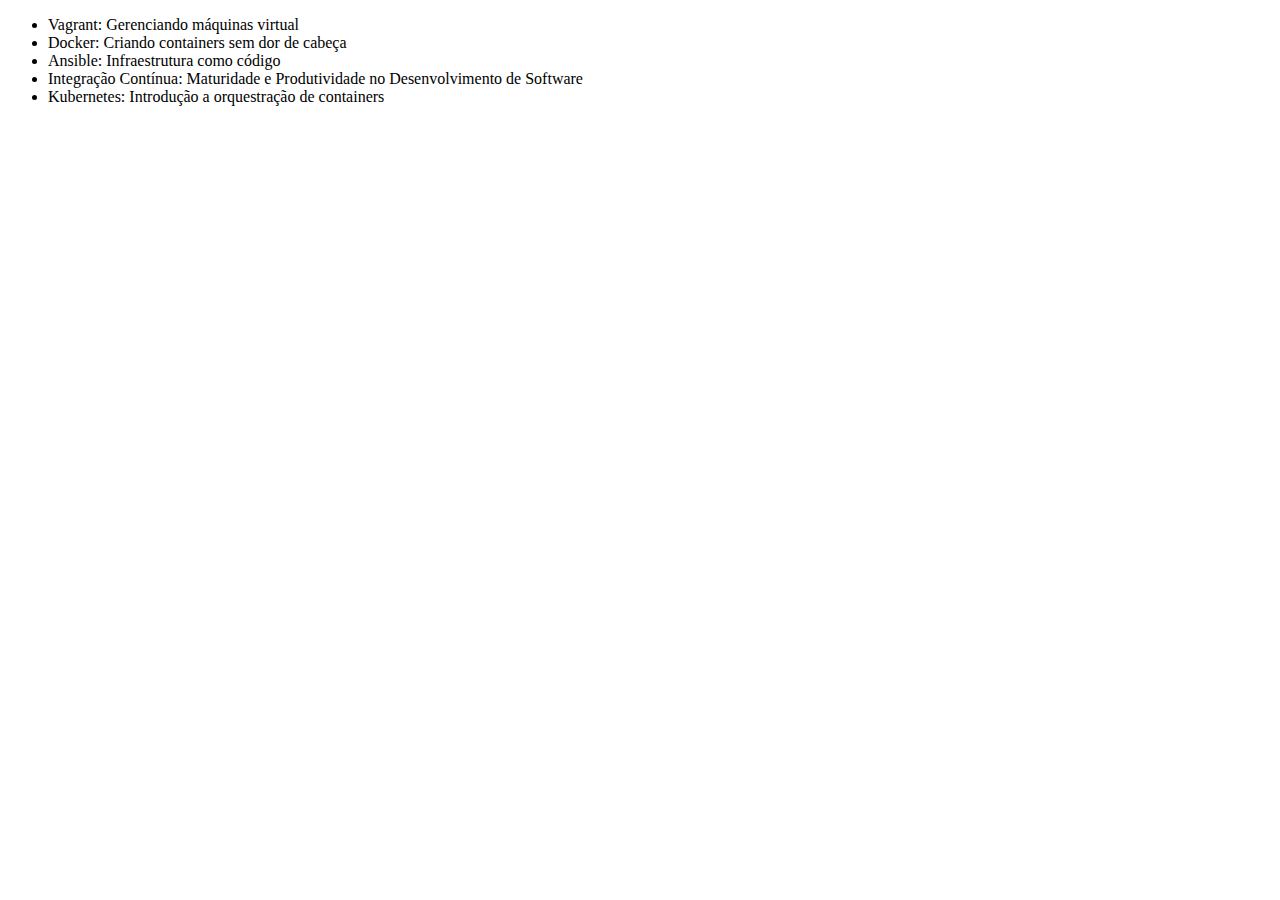
<file: index.html>
<!DOCTYPE html>
<html lang="en">
<head>
    <meta charset="UTF-8">
    <title>Lista de Cursos de DevOps da Alura</title>
</head>
<body>
    <ul>
        <li>Vagrant: Gerenciando máquinas virtual</li>
        <li>Docker: Criando containers sem dor de cabeça</li>
        <li>Ansible: Infraestrutura como código</li>
        <li>Integração Contínua: Maturidade e Produtividade no Desenvolvimento de Software</li>
        <li>Kubernetes: Introdução a orquestração de containers</li>
    </ul>
</body>
</html>
</file>
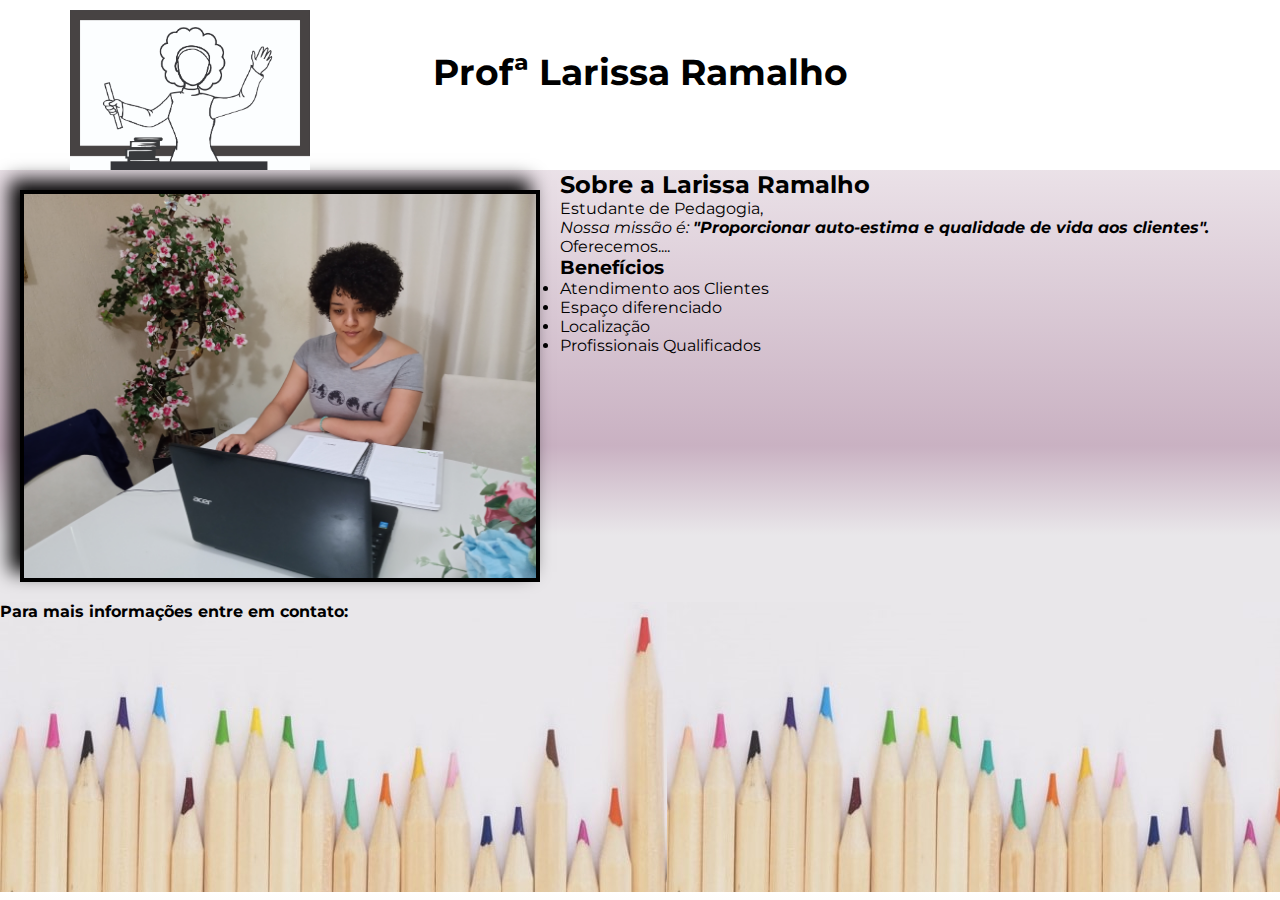
<file: projeto/index.html>
<!DOCTYPE html>
<html>
<head>
	<meta charset="utf-8">
	<link rel="stylesheet" type="text/css" href="style.css">
	<link href="https://fonts.googleapis.com/css2?family=Montserrat&display=swap" rel="stylesheet">
	<title>Profª Larissa Ramalho</title>
</head>
<body>
	<header>
		<div class="boxTop">
			<h1>
				<img class="logo" src="images/logo.jpg">
			</h1>
			<h2 class="titulo">Profª Larissa Ramalho</h2>
		</div>
	</header>

		<main>
			<img class="banner" src="images/fotoSeria.jpg">
			<div class="principal">
				<h2 class="tituloCentralizado">
					Sobre a Larissa Ramalho
				</h2>
				<p> 
					Estudante de Pedagogia,

				<p class="missao"><em>
					Nossa missão é: <strong> "Proporcionar auto-estima e qualidade de vida aos clientes".</strong>
				</em></p>

				<p>
					Oferecemos....
				</p>

			</div>
			
			<div class="beneficios">

				<h3  class="tituloCentralizado">
					Benefícios
				</h3>
				<ul class="itens">
					<li> Atendimento aos Clientes </li>
					<li> Espaço diferenciado </li>	
					<li> Localização </li>
					<li> Profissionais Qualificados	</li>
				</ul>

			</div>
		</main>

		<footer>
			<p> Para mais informações entre em contato: </p>
		</footer>
	</body>


</body>
</html>
</file>
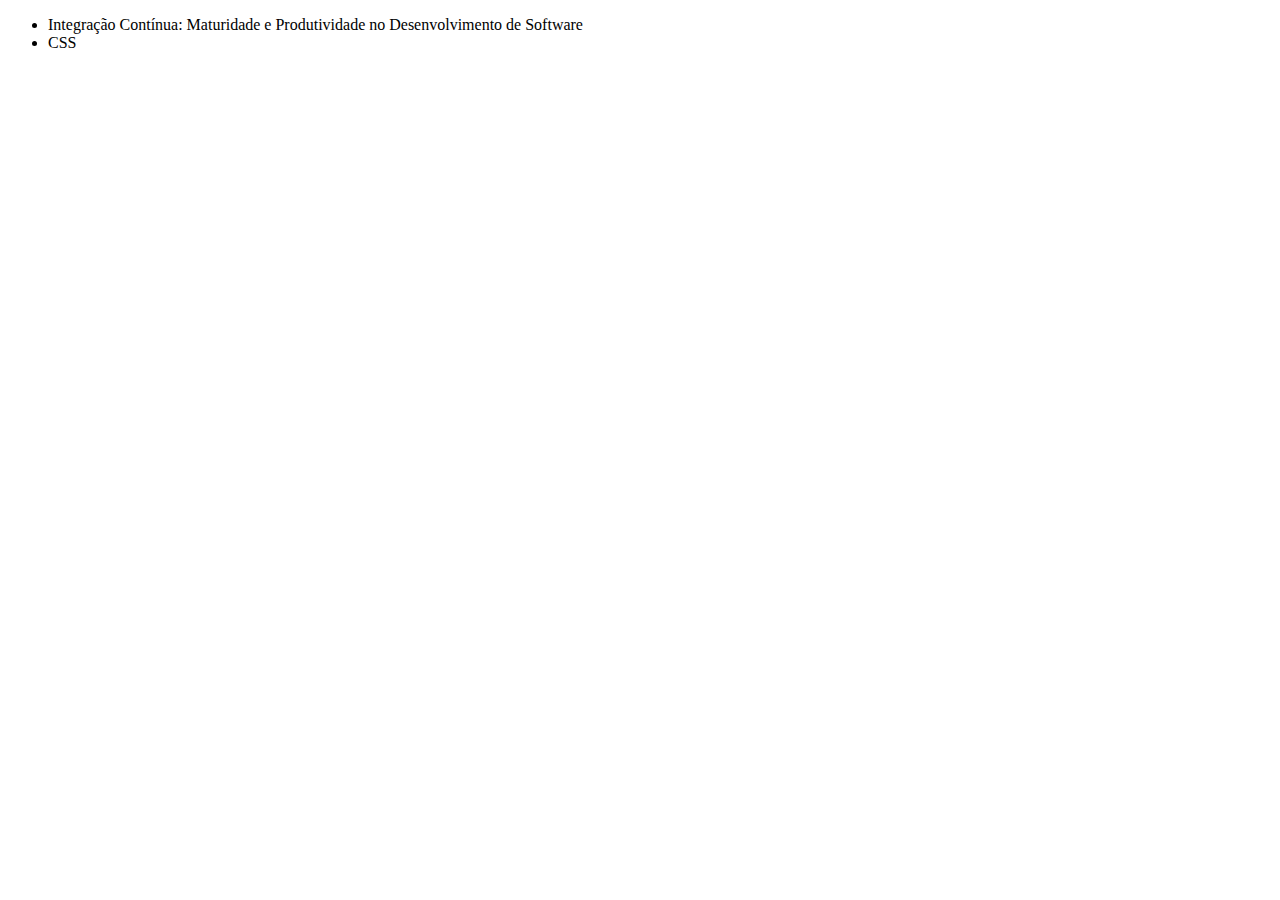
<file: teste.html>
<!DOCTYPE html>
<html lang="en">
<head>
    <meta charset="UTF-8">
    <title>Cursos da Alura Testados</title>
</head>
<body>
    <ul>
        <li>Integração Contínua: Maturidade e Produtividade no Desenvolvimento de Software</li>
        <li>CSS</li>
    </ul>
</body>
</html>
</file>
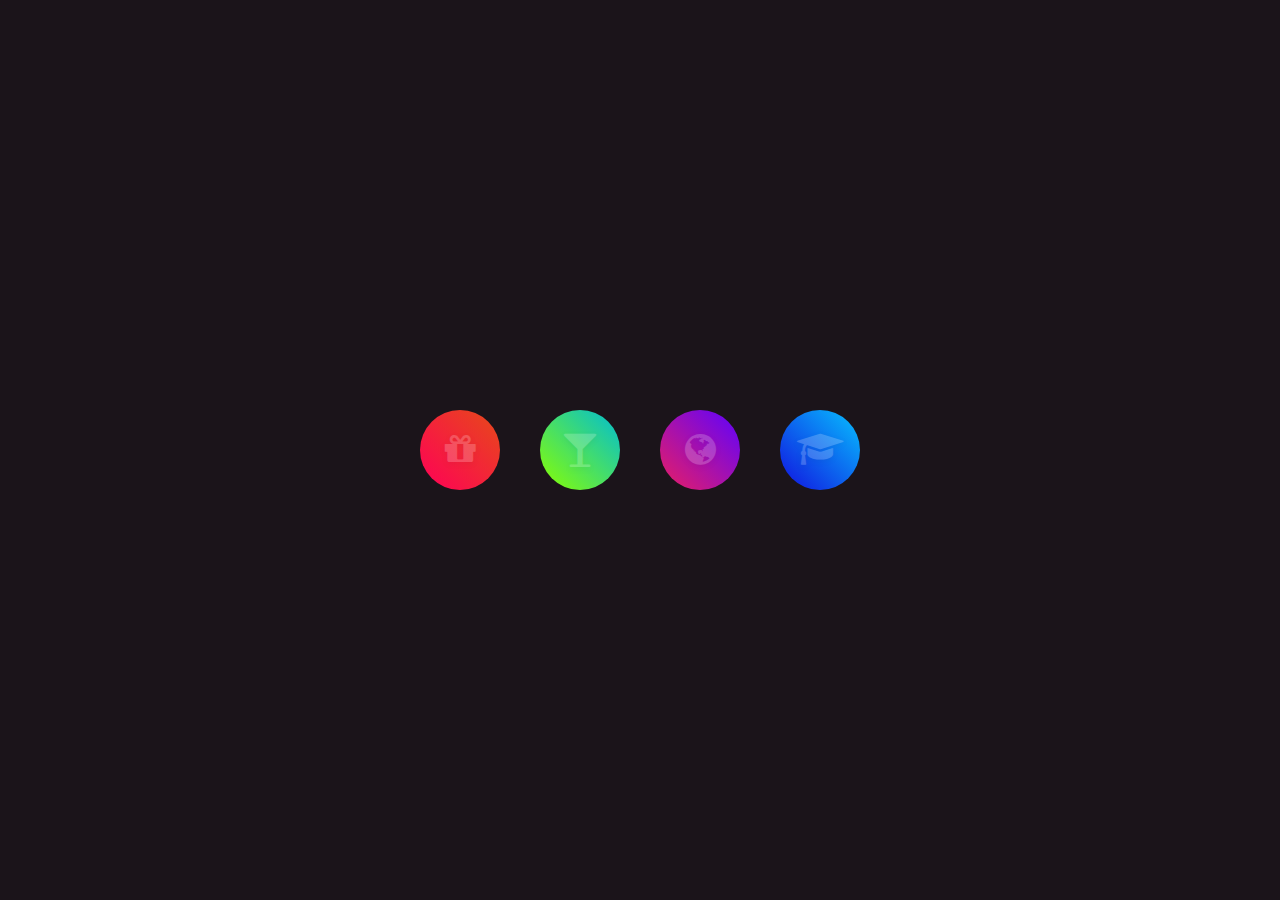
<file: exemplosCSS/effectsHover.html>
<!DOCTYPE html>
<html>
<head>
	<meta charset="utf-8">
	<title>Icon Hover Effects</title>
	<link rel="stylesheet" type="text/css" href="stylesHover.css">
	<link rel="stylesheet" href="https://stackpath.bootstrapcdn.com/font-awesome/4.7.0/css/font-awesome.min.css" rel="stylesheet">
</head>
<body>
	<ul>
		<li><a href="#"><i class="fa fa-gift" aria-hidden="true"></i></a></li>
		<li><a href="#"><i class="fa fa-glass" aria-hidden="true"></i></a></li>
		<li><a href="#"><i class="fa fa-globe" aria-hidden="true"></i></a></li>
		<li><a href="#"><i class="fa fa-graduation-cap" aria-hidden="true"></i></a></li>
	</ul>
</body>
</html>
</file>
<file: projeto/style.css>
* {
	margin: 0;
	padding: 0;
	font-family: 'Montserrat', sans-serif;
}

header {
	height: 170px;
	background: #fff;
	
}

.boxTop {
	position: relative;
	width: 100%;
}

.logo {
	display: inline-block;
	position: absolute;
	width: 240px;
	height: 160px;
	margin: 10px 0px 0px 70px;
}

.titulo {
	text-align: center;
	font-size: 36px;
	top: 50px;
	position: relative;
}

h2 {

}


/* ^ parte superior do site */

img {
	width: 40%;
	height: 30%;
	margin: 20px 10px;
}

.banner {
	float: left;
	border: 4px solid black;
	box-shadow: -10px -10px 18px #000;
	margin: 20px;
}

body {
	background: linear-gradient(#fff, #c9b1c2 50%, #e9e7ea 60%);
}

footer p {
	font-weight: bold;
	margin:30px 0;

}
footer {
	clear: left;
	width: 100%;
	height: 290px;
	background: url("fundo_lapis.jpg");
}
</file>
<file: exemplosCSS/stylesHover.css>
body {
	margin: 0;
	padding: 0;
	display: flex;
	justify-content: center;
	align-items: center;
	min-height: 100vh;
	background: #1b141a;
}

ul {
	margin: 0;
	padding: 0;
	display: flex;
}

ul li {
	position: relative;
	list-style: none;
	width: 100px;
	height: 100px;
	margin: 0 10px;
	border-radius: 50%;
	box-sizing: border-box;
}

ul li:before,
ul li:after {
	content: '';
	position: absolute;
	top: 0;
	left: 0;
	width: 100%;
	height: 100%;
	background: #000;
	border-radius: 50%;

	filter: blur(20px);
 	opacity: 0; 
	transition: 1s;
	z-index: -1;
} 

ul li:after {
	filter: blur(40px);
}

ul li:hover:before,
ul li:hover:after {
	opacity: 1;
}

ul li a {
	position: absolute;
	top: 10px;
	left: 10px;
	right: 10px;
	bottom: 10px;
	text-align: center;
	line-height: 80px;
	color: #fff;
	background: #000;
	font-size: 36px;
	border-radius: 50%;
}

ul li a .fa {
	text-shadow: 0 2px 5px rgba(0,0,0,.2);
	transition: 0.5s;
	transform: rotate(0deg) scale (0.8);
	opacity: 0.2;
}

ul li a:hover .fa {
	opacity: 1;

	transform: scale(1.2);
}

ul li:nth-child(1) a,
ul li:nth-child(1):before,
ul li:nth-child(1):after
 {
	background: linear-gradient(45deg, #ff0057,#e64a19);
}

ul li:nth-child(2) a,
ul li:nth-child(2):before,
ul li:nth-child(2):after
 {
	background: linear-gradient(45deg, #89ff00,#00bcd4);
}

ul li:nth-child(3) a,
ul li:nth-child(3):before,
ul li:nth-child(3):after
 {
	background: linear-gradient(45deg, #e91e63,#5d02ff);
}

ul li:nth-child(4) a,
ul li:nth-child(4):before,
ul li:nth-child(4):after
 {
	background: linear-gradient(45deg, #1111df,#07c1ff);
}
</file>
